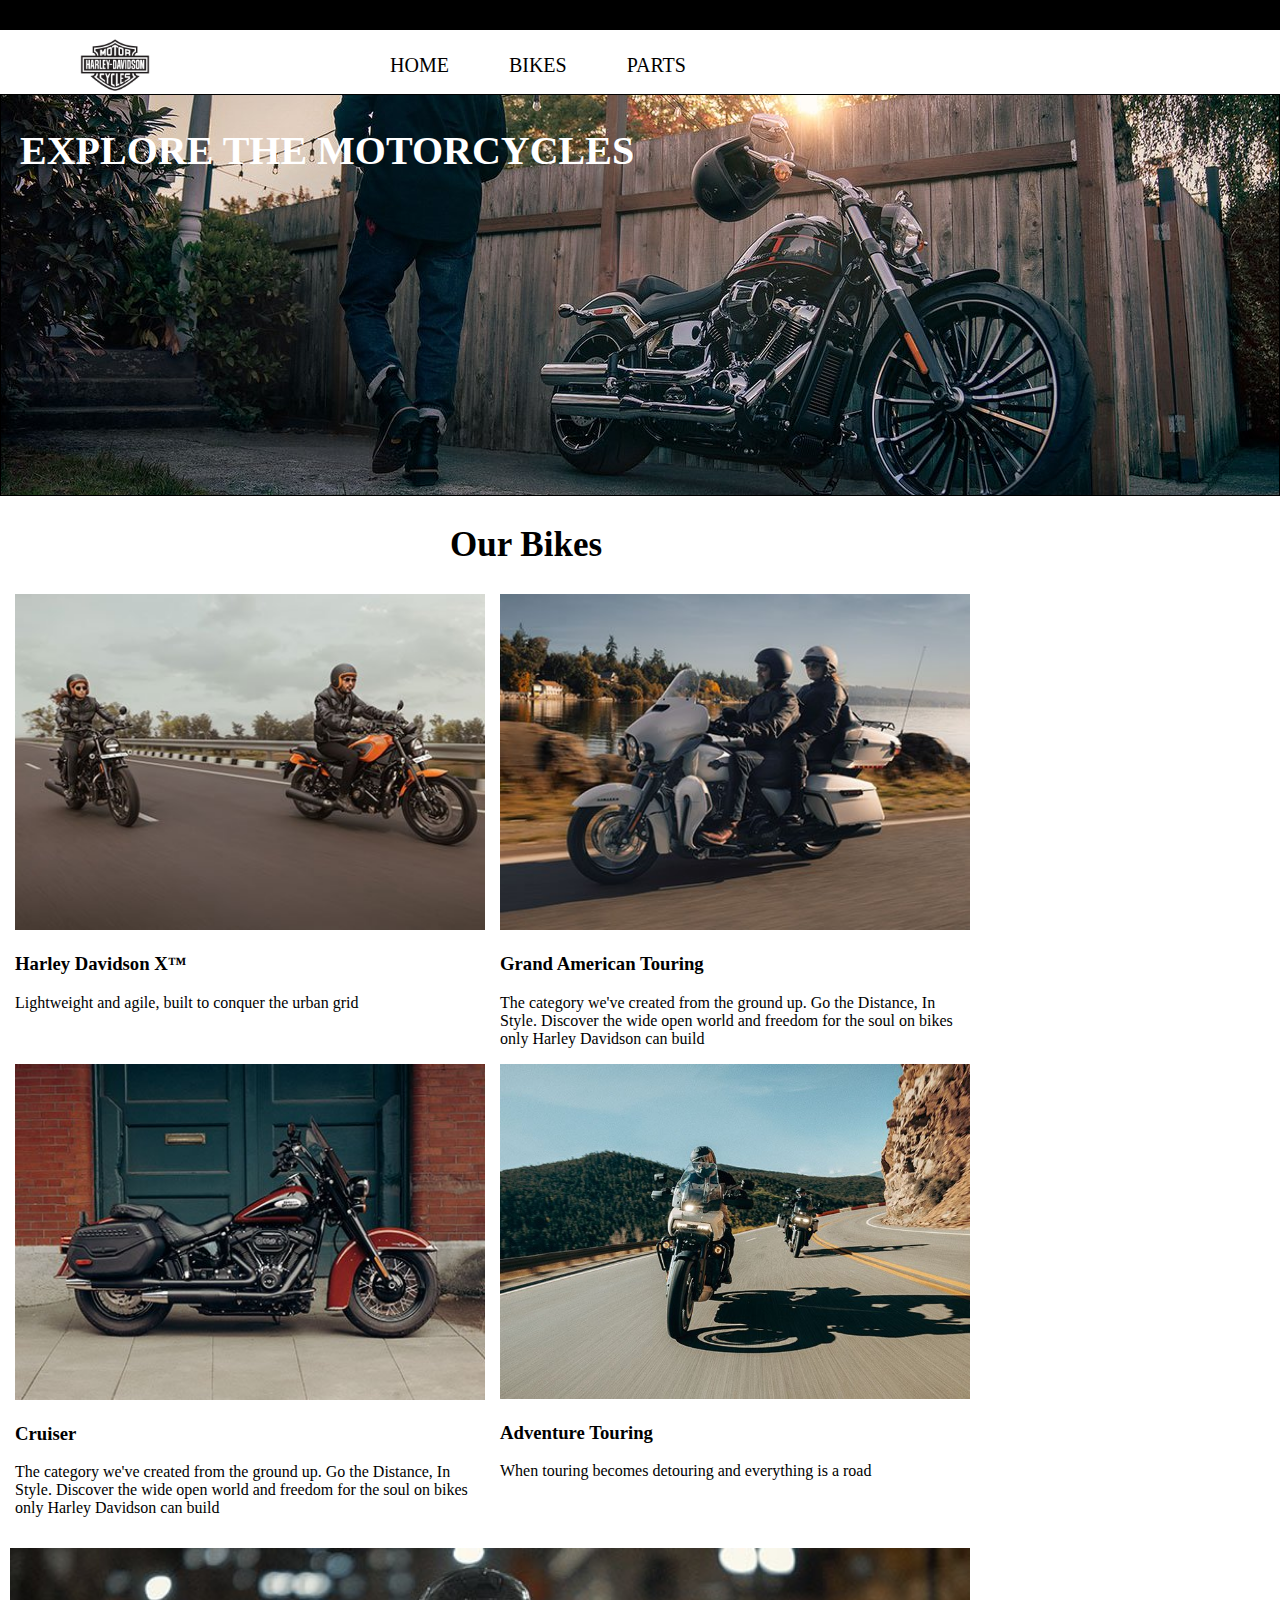
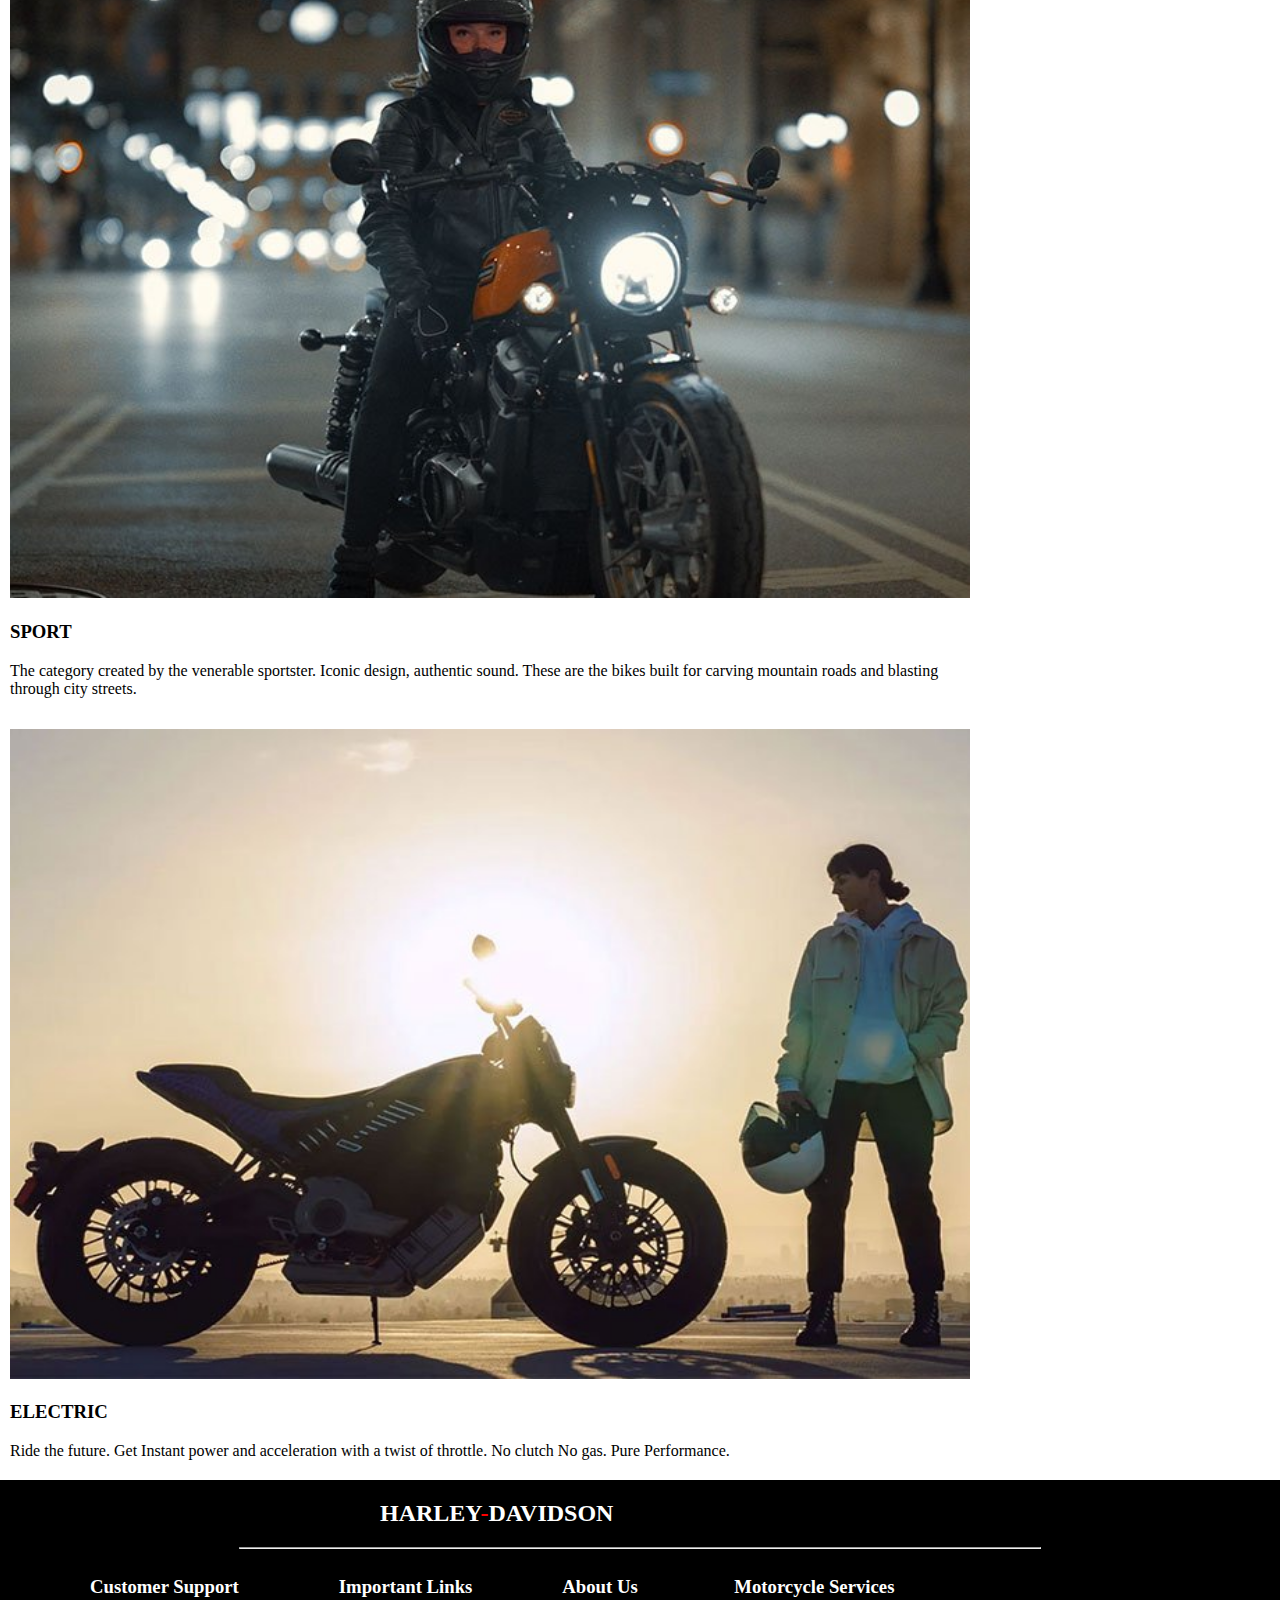
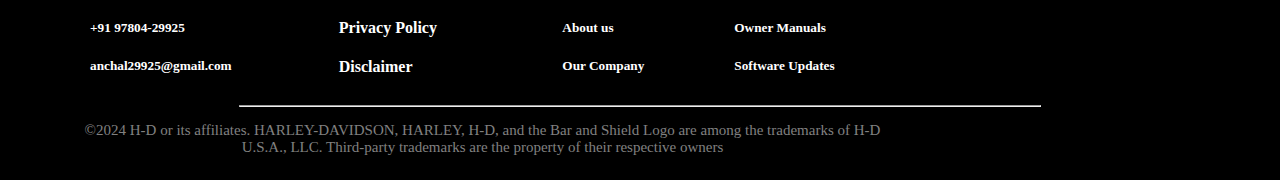
<file: Bikes.html>
<!DOCTYPE html>

<html>
<head>
  <meta http-equiv="CONTENT-TYPE" content="text/html; charset=UTF-8">
  <link rel="stylesheet" href="styles/Bikes.css"/>
  <title>Harley Davidson Bikes</title>
</head>
<body>
  <section class="start">
  </section>
  <nav class="nav">
    <img class="logo" src="Images/Logo.jpg">
    <ol class="navbar">
      <li class="nav-item"><a href="index.html">HOME</a></li>
      <li class="nav-item"><a href="Bikes.html">BIKES</a></li>
      <li class="nav-item"><a href="Parts.html">PARTS</a></li>
    </ol>
  </nav>
    <section class="hero">
        <div class="img"></div>
        <h1>EXPLORE THE MOTORCYCLES</h1>
    </section>
  <section class="catalogue">
    <h2>Our Bikes</h2>
    <div class="set-cover">
    <div class="set">
      <img src="Images/Bike1page.jpg" alt="">
      <h3>Harley Davidson X™</h3>
      <p>Lightweight and agile, built to conquer the urban grid</p>
    </div>
    <div class="set">
      <img src="Images/Bike2page.jpg" alt="">
      <h3>Grand American Touring</h3>
      <p>The category we've created from the ground up. Go the Distance, In Style. Discover the wide open world and freedom for the soul on bikes only Harley Davidson can build</p>
    </div>
    </div>
    <div class="second-set">
      <div class="set">
      <img src="Images/Bike3page.jpg" alt="">
      <h3>Cruiser</h3>
      <p>The category we've created from the ground up. Go the Distance, In Style. Discover the wide open world and freedom for the soul on bikes only Harley Davidson can build</p>
    </div>
      <div class="set">
      <img src="Images/Bike4page.jpg" alt="">
      <h3>Adventure Touring</h3>
      <p>When touring becomes detouring and everything is a road</p>
    </div>
    </div>
    <div class="sport">
      <div class="full">
      <img src="Images/Bike5page.jpg" alt="">
      <h3>SPORT</h3>
      <p>The category created by the venerable sportster. Iconic design, authentic sound. These are the bikes built for carving mountain roads and blasting through city streets.</p>
    </div>
      <div class="full">
      <img src="Images/Bike6page.jpg" alt="">
      <h3>ELECTRIC</h3>
      <p>Ride the future. Get Instant power and acceleration with a twist of throttle. No clutch No gas. Pure Performance.</p>
    </div>
    </div>
  </section>
  <footer class="footer">
    <h2>HARLEY<span style="color:red;">-</span>DAVIDSON</h2>
    <hr>
    <section class="footer-row">
      <div class="set-footer">
      <h3>Customer Support</h3>
      <h5>+91 97804-29925</h5>
      <h5>anchal29925@gmail.com</h5>
      </div>
      <div class="set-footer set1">
        <h3>Important Links</h3>
        <h4>Privacy Policy</h4>
        <h4>Disclaimer</h4>
      </div>
      <div class="set-footer set2">
        <h3>About Us</h3>
        <h5>About us</h5>
        <h5>Our Company</h5>
      </div>
      <div class="set-footer set3">
        <h3>Motorcycle Services</h3>
        <h5>Owner Manuals</h5>
        <h5>Software Updates</h5>
      </div>
    </section>
    <hr>
    <p class="end">©2024 H-D or its affiliates. HARLEY-DAVIDSON, HARLEY, H-D, and the Bar and Shield Logo are among the trademarks of H-D U.S.A., LLC. Third-party trademarks are the property of their respective owners</p>
  </footer>
</body>
</html>
</file>
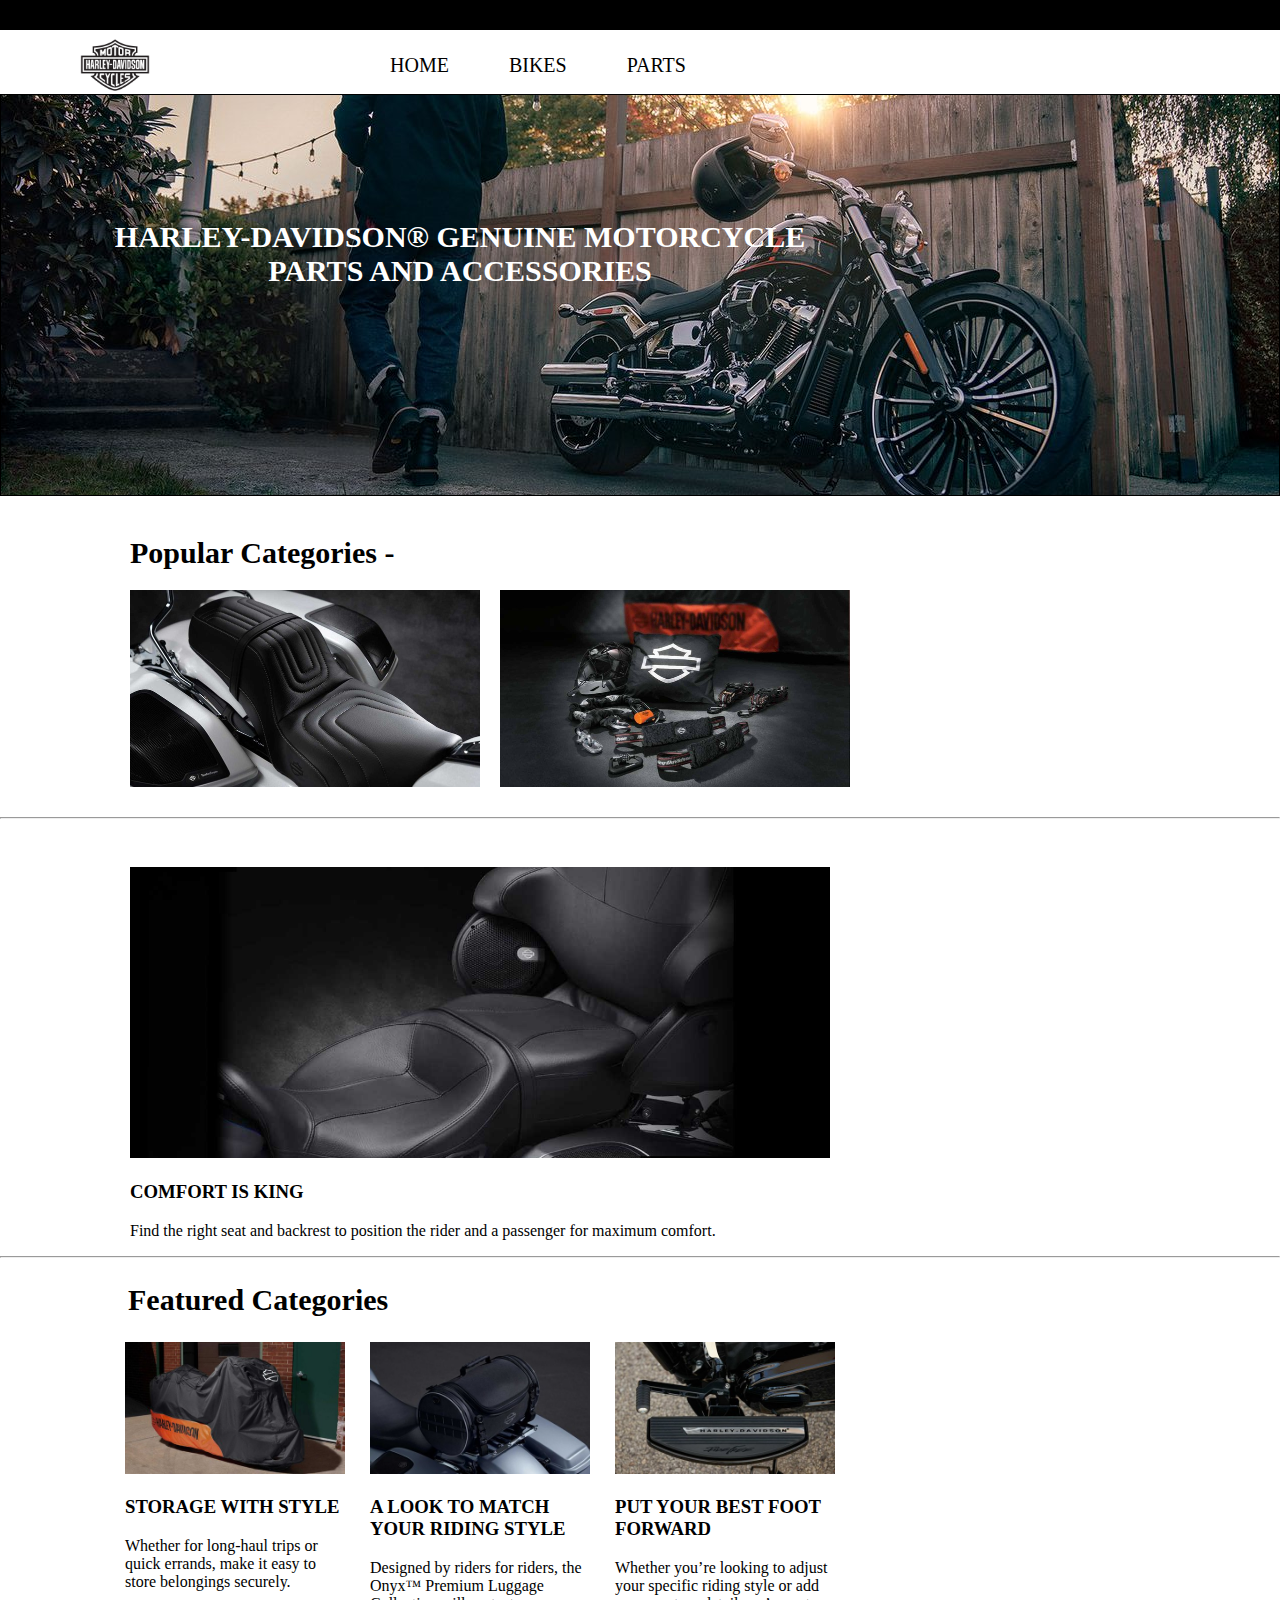
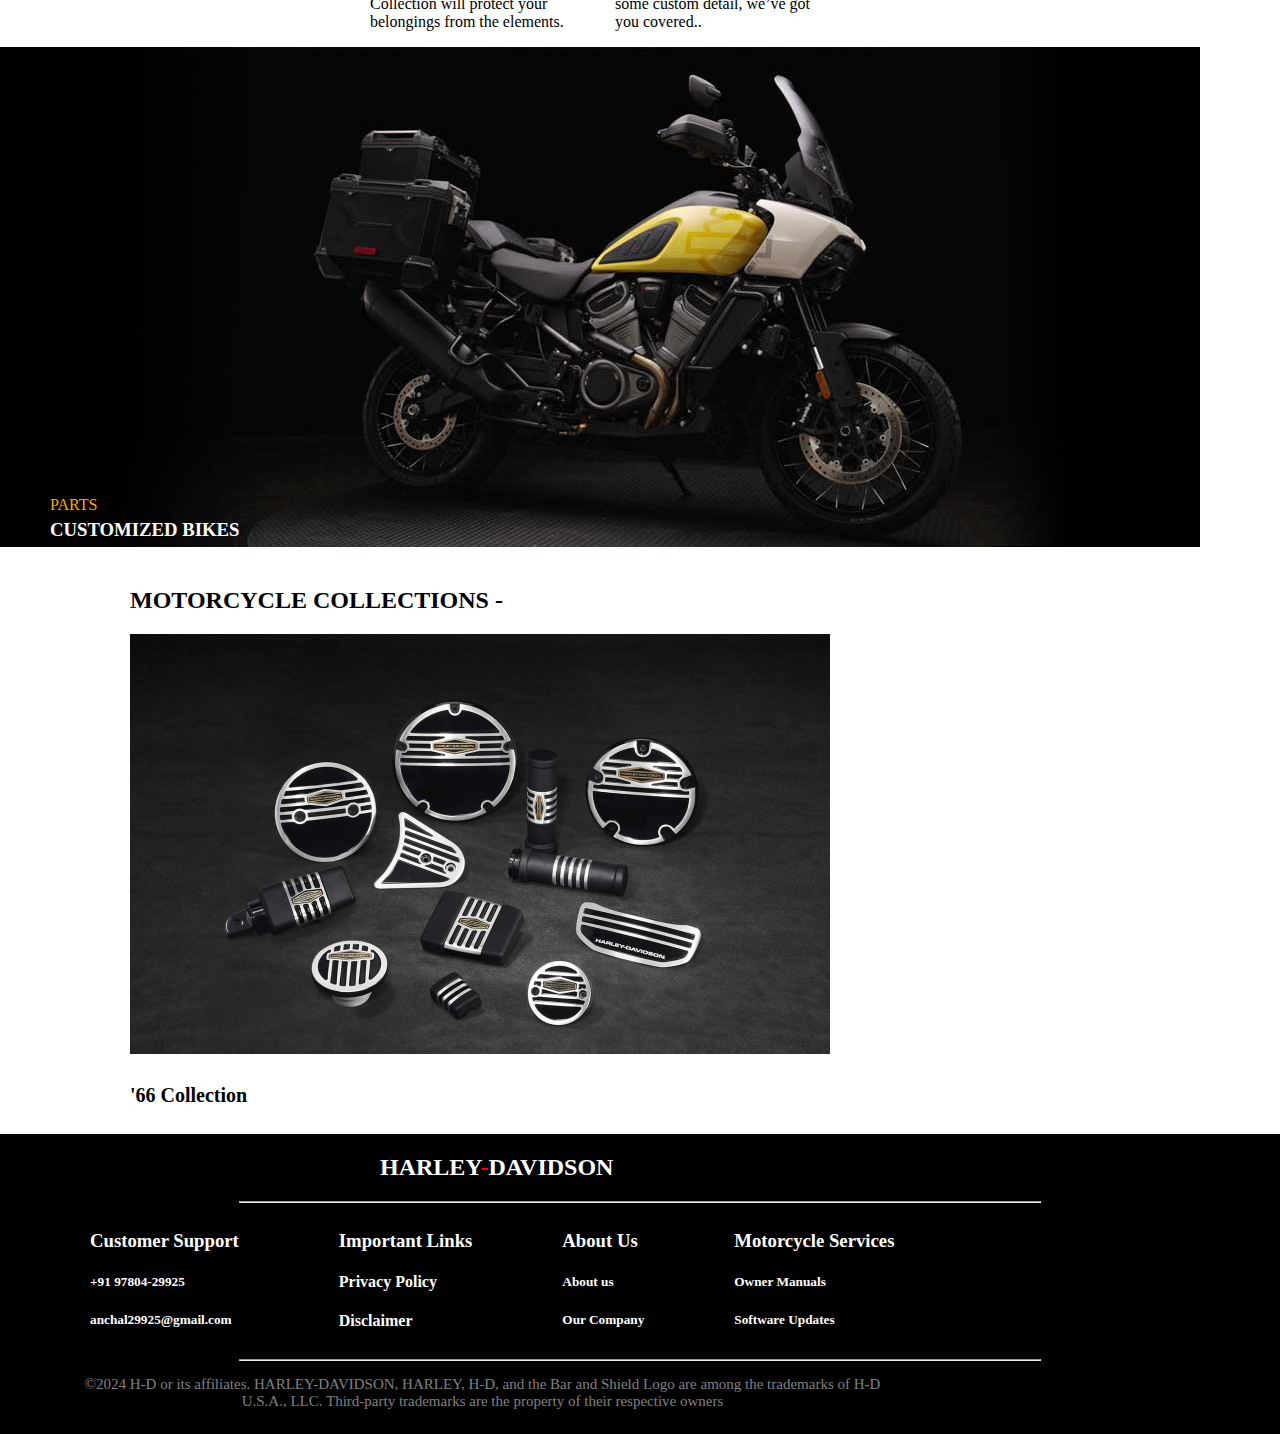
<file: Parts.html>
<!DOCTYPE html>

<html>
<head>
  <meta http-equiv="CONTENT-TYPE" content="text/html; charset=UTF-8">
  <link rel="stylesheet" href="styles/Parts.css"/>
  <title>Harley Davidson Parts</title>
</head>
<body>
  <section class="start">
  </section>
  <nav class="nav">
    <img class="logo" src="Images/Logo.jpg">
    <ol class="navbar">
      <li class="nav-item"><a href="index.html">HOME</a></li>
      <li class="nav-item"><a href="Bikes.html">BIKES</a></li>
      <li class="nav-item"><a href="Parts.html">PARTS</a></li>
    </ol>
  </nav>
  <section class="hero">
    <div class="img"></div>
    <h1>HARLEY-DAVIDSON® GENUINE MOTORCYCLE PARTS AND ACCESSORIES</h1>
  </section>
  <section class="category">
    <h1>Popular Categories - </h1>
    <div class="category-cover">
    <div class="category-set">
      <img src="Images/Parts1.jpg" alt="">
    </div>
    <div class="category-set">
      <img src="Images/Parts2.jpg" alt="">
    </div>
    </div>
  </section>
  <br>
  <hr>
  <section class="seat">
    <img src="Images/Parts3.jpg" alt="">
    <h3 style="width:700px;">COMFORT IS KING</h3>
    <p style="width:700px;">Find the right seat and backrest to position the rider and a passenger for maximum comfort.</p>
  </section>
  <hr>
  <section class="parts">
    <h2>Featured Categories</h2>
    <div class="parts-cover">
      <div class="parts-set">
        <img src="Images/Parts4.jpg" alt="">
        <h3>STORAGE WITH STYLE</h3>
        <p>Whether for long-haul trips or quick errands, make it easy to store belongings securely.</p>
      </div>
      <div class="parts-set">
        <img src="Images/Parts5.jpg" alt="">
        <h3>A LOOK TO MATCH YOUR RIDING STYLE</h3>
        <p>Designed by riders for riders, the Onyx™ Premium Luggage Collection will protect your belongings from the elements.</p>
      </div>
      <div class="parts-set">
        <img src="Images/Parts6.jpg" alt="">
        <h3>PUT YOUR BEST FOOT FORWARD</h3>
        <p>Whether you’re looking to adjust your specific riding style or add some custom detail, we’ve got you covered..</p>
      </div>
    </div>
  </section>
  <section class="bike">
    <div class="img-1"></div>
    <p>PARTS</p>
    <h3>CUSTOMIZED BIKES</h3>
  </section>
  <section class="key">
    <h2>MOTORCYCLE COLLECTIONS - </h2>
    <img src="Images/Parts8.jpg" alt="">
    <h4>'66 Collection</h4>
  </section>
  <footer class="footer">
    <h2>HARLEY<span style="color:red;">-</span>DAVIDSON</h2>
    <hr>
    <section class="footer-row">
      <div class="set">
      <h3>Customer Support</h3>
      <h5>+91 97804-29925</h5>
      <h5>anchal29925@gmail.com</h5>
      </div>
      <div class="set set1">
        <h3>Important Links</h3>
        <h4>Privacy Policy</h4>
        <h4>Disclaimer</h4>
      </div>
      <div class="set set2">
        <h3>About Us</h3>
        <h5>About us</h5>
        <h5>Our Company</h5>
      </div>
      <div class="set set3">
        <h3>Motorcycle Services</h3>
        <h5>Owner Manuals</h5>
        <h5>Software Updates</h5>
      </div>
    </section>
    <hr>
    <p class="end">©2024 H-D or its affiliates. HARLEY-DAVIDSON, HARLEY, H-D, and the Bar and Shield Logo are among the trademarks of H-D U.S.A., LLC. Third-party trademarks are the property of their respective owners</p>
  </footer>
</body>
</html>
</file>
<file: styles/Bikes.css>
body{
  margin:0;
  overflow-x: hidden;
}
.start{
  background-color:black;
  height:30px;
}
.navbar{
  list-style-type: none;
  margin-left:350px;
  margin-top:-50px;
}
.logo{
  width:70px;
  margin-left:80px;
}
.navbar a{
  color:black;
  text-decoration: none;
  font-size:20px;
}
.nav-item{
  float:left;
  margin-right:60px;
}
.img{
    background-image: url('../Images/bikeshero.jpg');
  margin-top:40px;
  position:relative;
  height:400px;
  background-repeat:no-repeat;
  border: 1px solid black;
}
.hero h1{
    position:absolute;
    top:100px;
    left:20px;
    font-size:40px;
    color:white;
}
.set-cover{
    display:flex;
}
.second-set{
    display:flex;
}
.catalogue h2{
    padding-left:450px;
    font-size:35px;
}
.set{
    padding-left:15px;
}
.set img{
    width:470px;
}
.set p{
    width:470px;
}
.full img{
    width:960px;
    height:650px;
}
.full{
    padding-top:15px;
    margin-left:10px;
}
.full p{
    width:960px;
}
.footer{
  background-color: black;
  color: white;
  height: 300px;
}
.footer h2{
  padding-left: 380px;
  padding-top: 20px;
}
.footer hr{
  width: 800px;
}
.footer-row{
  color: white;
  display: flex;
}
.set-footer{
  padding-left: 90px;
}
.set1{
  padding-left: 100px;
}
.end{
  width:825px;
  color:grey;
  font-size:15px;
  text-align:center;
  padding-left:70px;
}
</file>
<file: styles/Parts.css>
body{
  margin:0;
  overflow-x: hidden;
}
.start{
  background-color:black;
  height:30px;
}
.navbar{
  list-style-type: none;
  margin-left:350px;
  margin-top:-50px;
}
.logo{
  width:70px;
  margin-left:80px;
}
.navbar a{
  color:black;
  text-decoration: none;
  font-size:20px;
}
.nav-item{
  float:left;
  margin-right:60px;
}
.img{
  background-image: url('../Images/bikeshero.jpg');
  margin-top:40px;
  position:relative;
  height:400px;
  background-repeat:no-repeat;
  border: 1px solid black;
}
.hero h1{
  position:absolute;
  top:200px;
  color:white;
  font-size:30px;
  width:700px;
  text-align:center;
  padding-left:110px;
}
.category{
  padding-top:20px;
}
.category h1{
  padding-left:130px;
  font-size:30px;
}
.category-cover{
  display:flex;
  padding-left:110px;
}
.category-set img{
  width:350px;
  padding-left:20px;
}
.seat img{
  width:700px;
}
.seat{
  padding-left:130px;
  padding-top:40px;
}
.parts-cover{
  display:flex;
  padding-left:100px;
}
.parts-set img{
  width:220px;
}
.parts-set h3,p{
  width:220px;
}
.parts-set{
  padding-left:25px;
}
.parts h2{
  padding-left:128px;
  font-size:30px;
}
.img-1{
  background-image: url('../Images/Parts7.jpg');
  background-repeat: no-repeat;
  position:relative;
  height:500px;
}
.bike h3{
  position:absolute;
  top:2100px;
  left:50px;
  color:white;
}
.bike p{
  position:absolute;
  left:50px;
  top:2080px;
  color:orange;
}
.key{
  padding-top:20px;
}
.key img{
  width:700px;
  padding-left:130px;
}
.key h2{
  padding-left:130px;
}
.key h4{
  padding-left:130px;
  font-size:20px;
}
.footer{
  background-color: black;
  color: white;
  height: 300px;
}
.footer h2{
  padding-left: 380px;
  padding-top: 20px;
}
.footer hr{
  width: 800px;
}
.footer-row{
  color: white;
  display: flex;
}
.set{
  padding-left: 90px;
}
.set1{
  padding-left: 100px;
}
.end{
  width:825px;
  color:grey;
  font-size:15px;
  text-align:center;
  padding-left:70px;
}
</file>
